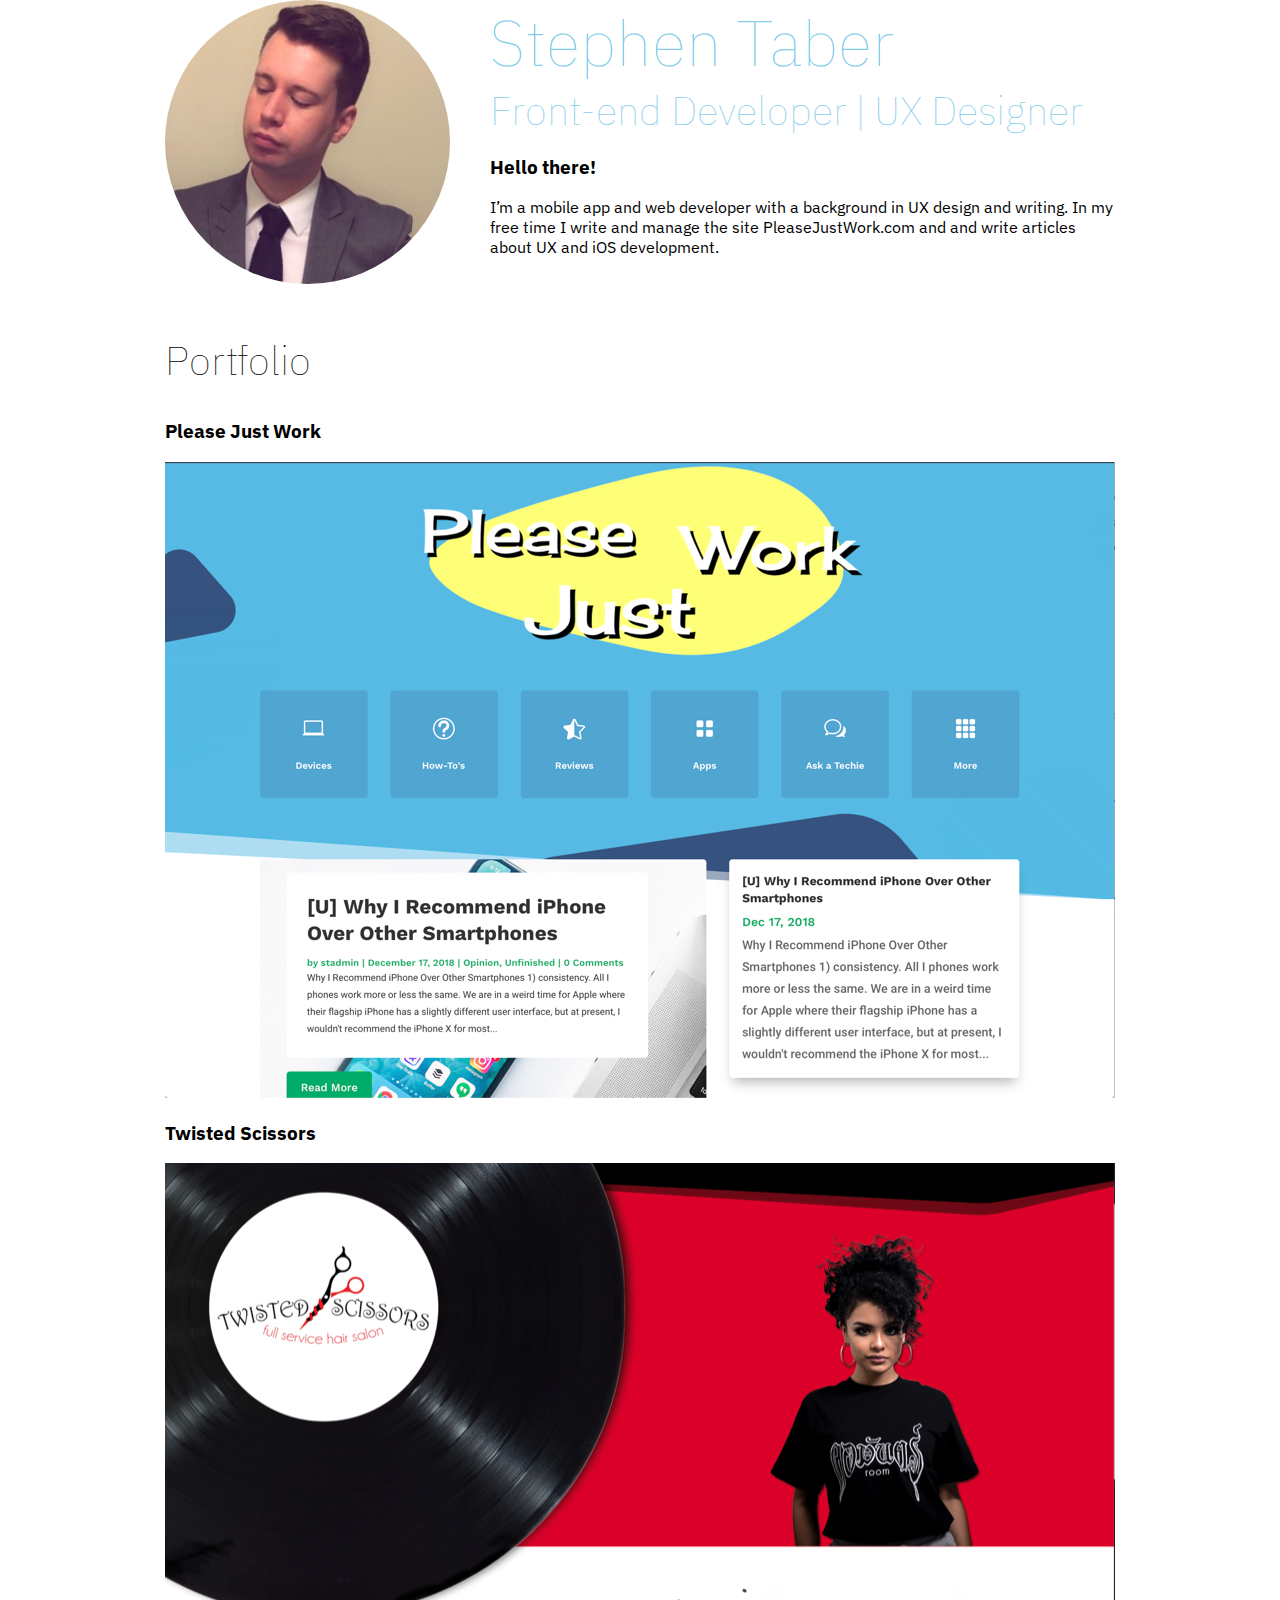
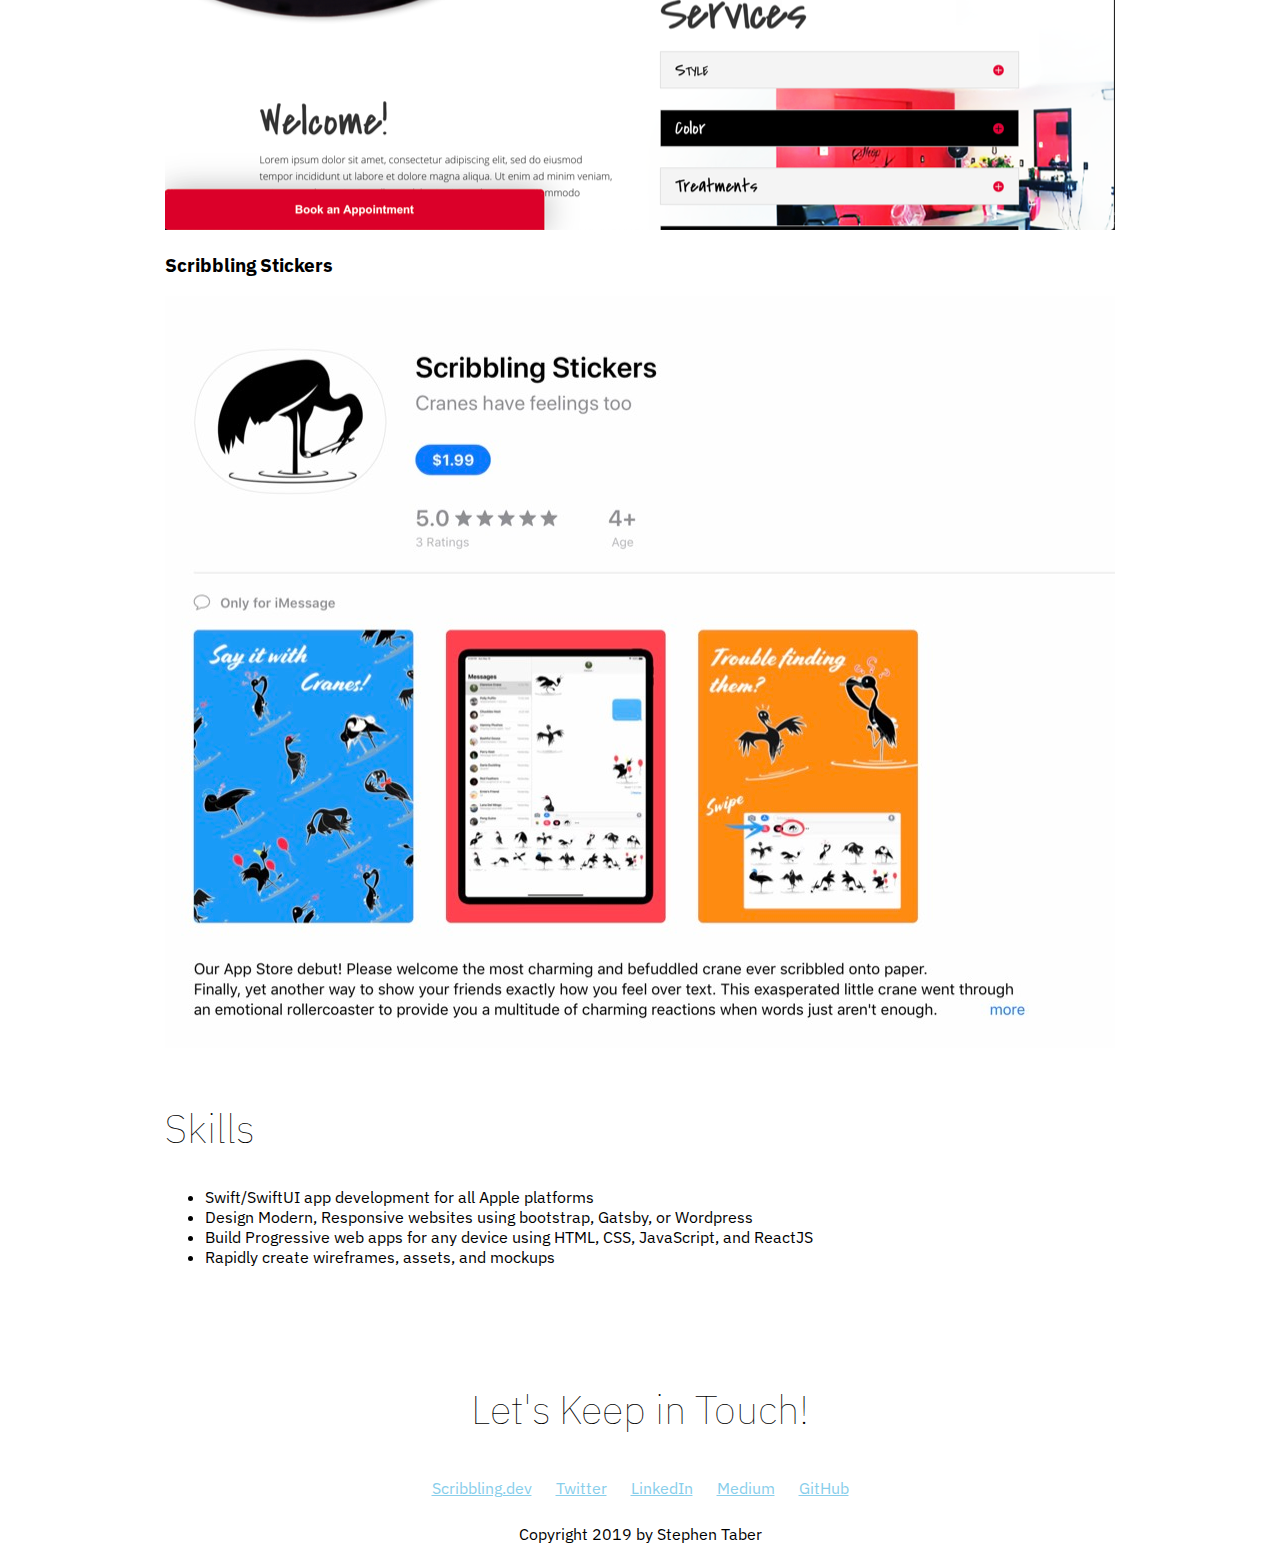
<file: index.html>
<!DOCTYPE html>
<html lang="en">
<head>
    <meta charset="UTF-8">
    <meta name="viewport" content="width=device-width, initial-scale=1.0">
    <title>Stephen Taber | Resume</title>
    <link href="https://fonts.googleapis.com/css?family=IBM+Plex+Sans:100,400,700&display=swap" rel="stylesheet">
    <link rel="stylesheet" href="css/styles.css">
</head>
<body>
    <!-- // Intro -->
    <header>
        <div class="content-wrap header-card">
            <img class="profile-img column-narrow" src="images/me.jpg" alt="Stephen Taber">
                <div class="column-wide">
                    <h1>Stephen Taber</h1>
                    <h2>Front-end Developer | UX Designer</h2>
					<h3>Hello there!</h3>
                    <p>I’m a mobile app and web developer with a background in 
                        UX design and writing. In my free time I write and manage 
                        the site PleaseJustWork.com and and write articles about 
                        UX and iOS development. </p>
                </div>
			</div>
              
         
    </header>
    
    <main> 
		   
        <!-- // Portfolio -->
        <section class="portfolio">
             <div class="content-wrap">
                <h2>Portfolio</h2>

                <!-- Portfolio Item: copy this whole block to add more jobs -->
                <h3>Please Just Work</h3>
                 <img src="images/pjwhome.png" alt="homepage for pleasejustwork.com"> 

                <h3>Twisted Scissors</h3>
                <img src="images/twistedscissors.png" alt="homepage for totallytwistedscissors.com"> 

                <h3>Scribbling Stickers</h3>
                 <img src="images/scribblingstickersappstore.jpg" alt="Scribbling Stickers App Store listing."> 

            </div> 
        </section>


        <!-- // Skills -->
        <section class="skills">
            <div class="content-wrap">
                <h2>Skills</h2>

                <!-- Skill details: copy this whole block to add more lists. -->
<!--                <p>A Type of Skill</p>-->
                <ul>
                    <li>Swift/SwiftUI app development for all Apple platforms</li>
                    <li>Design Modern, Responsive websites using bootstrap, Gatsby, or Wordpress</li>
                    <li>Build Progressive web apps for any device using HTML, CSS, JavaScript, and ReactJS </li>
                    <li>Rapidly create wireframes, assets, and mockups </li>
                </ul>
                <!-- end of Job Details block. -->
            
            <!-- Add as many paragraphs as you need. -->
           
        </div>
        </section>
    </main>
    
    <!-- // Footer & contact info -->
    <footer>
        <div class="content-wrap">
            <h2>Let's Keep in Touch!</h2>
            
                <!-- Social media and contact links. Add or remove any networks. -->
                <div class="contact-info">
<!--                    <a href="mailto:email@example.com">email@example.com</a>-->
                    <a href="https://scribbling.dev" target="_blank">Scribbling.dev</a>
                    <a href="https://twitter.com/Scribbling_Ink" target="_blank">Twitter</a>
                    <a href="https://www.linkedin.com/in/stephentaber/" target="_blank">LinkedIn</a>
                    <a href="https://medium.com/@scribblingink" target="_blank">Medium</a>
					<a href="https://github.com/storiwr" target="_blank">GitHub</a>
                </div>

            <p>Copyright 2019 by Stephen Taber</p>
        </div>
    </footer>

</body>
</html>
</file>
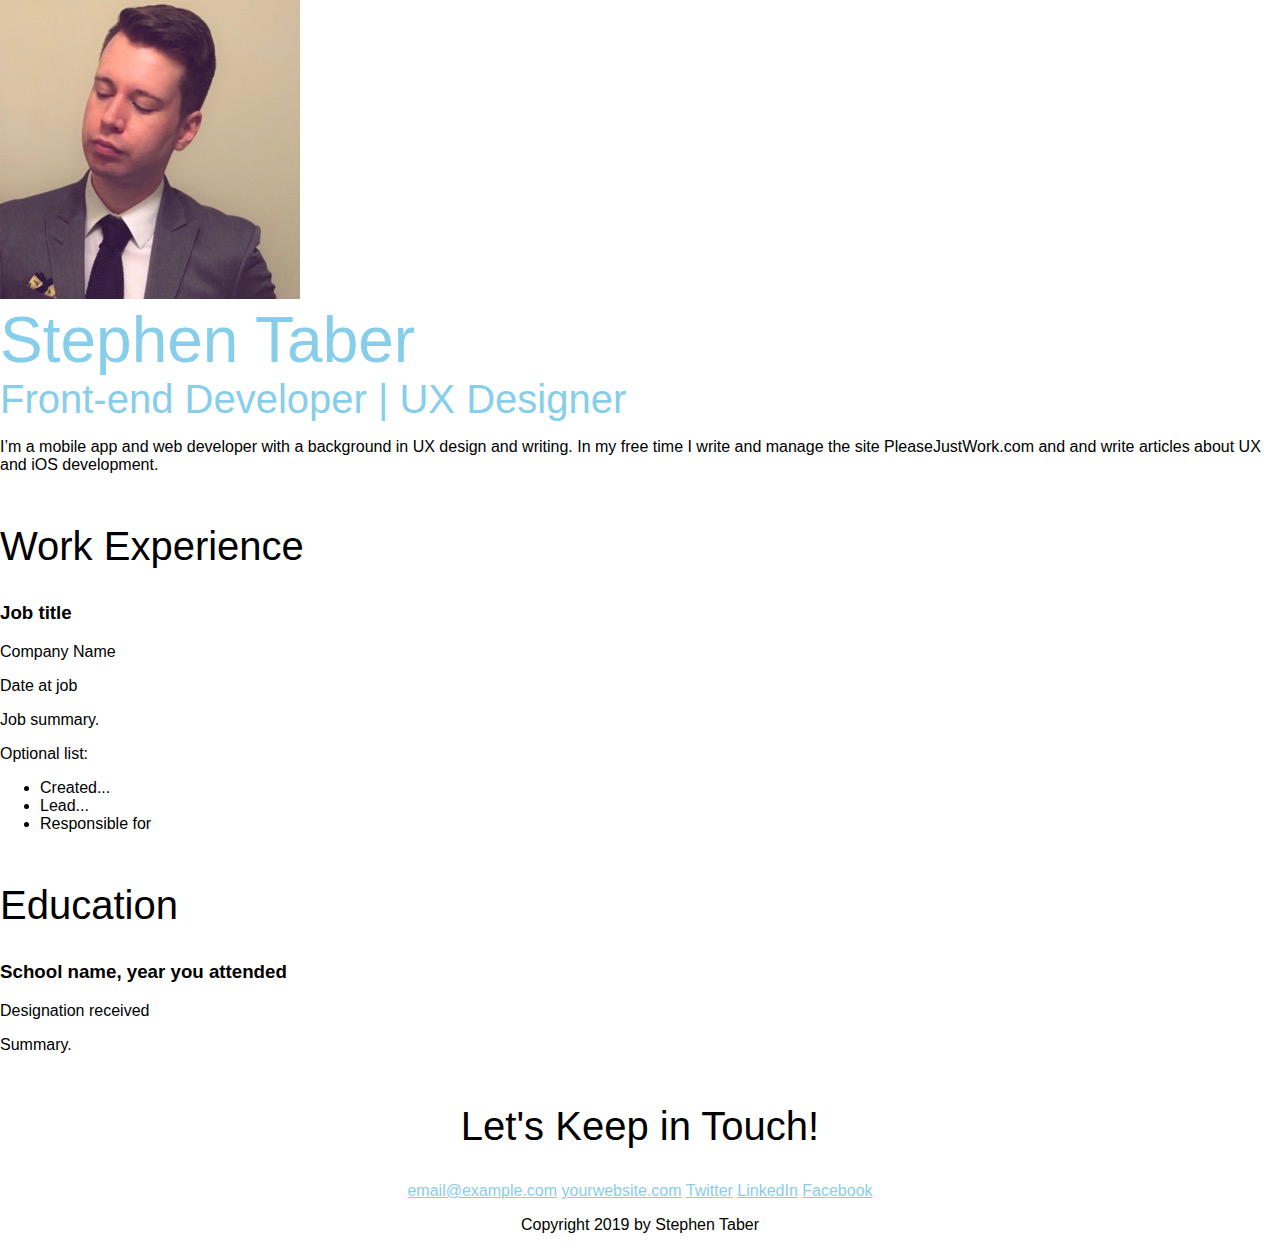
<file: index 2.html>
<!DOCTYPE html>
<html lang="en">
<head>
    <meta charset="UTF-8">
    <meta name="viewport" content="width=device-width, initial-scale=1.0">
    <title>Stephen Taber | Resume</title>
    <link rel="stylesheet" href="css/styles.css"
</head>
<body>
    <!-- // Intro -->
    <header>
        <img src="images/me.jpg" alt="Stephen Taber">
        <h1>Stephen Taber</h1>
        <h2>Front-end Developer | UX Designer</h2>
        <p>I’m a mobile app and web developer with a background in 
            UX design and writing. In my free time I write and manage 
            the site PleaseJustWork.com and and write articles about 
            UX and iOS development. </p>
    </header>
    
    <main> 
        <!-- // Work Experience -->
        <section>
            <h2>Work Experience</h2>

            <!-- Job Details: copy this whole block to add more jobs -->
            <h3>Job title</h3>
            <p>Company Name</p>
            <p>Date at job</p>
            
            <!-- Add as many paragraphs as you need. -->
            <p>Job summary.</p>
            
            <!-- This list can be deleted if you don't want to use it. -->
            <p>Optional list:</p>
            <ul>
                <li>Created...</li>
                <li>Lead...</li>
                <li>Responsible for</li>
            </ul>
            <!-- end of Job Details block. -->
            
        </section>


        <!-- // Education -->
        <section>
            <h2>Education</h2>

            <!-- School details: copy this whole block to add more schools. -->
            <h3>School name, year you attended</h3>
            <p>Designation received</p>
            
            <!-- Add as many paragraphs as you need. -->
            <p>Summary.</p>
            <!-- End of school details. -->
        </section>
    </main>
    
    <!-- // Footer & contact info -->
    <footer>
        <h2>Let's Keep in Touch!</h2>
        
        <!-- Social media and contact links. Add or remove any networks. -->
        <div>
            <a href="mailto:email@example.com">email@example.com</a>
            <a href="http://yourwebsite.com" target="_blank">yourwebsite.com</a>
            <a href="#" target="_blank">Twitter</a>
            <a href="#" target="_blank">LinkedIn</a>
            <a href="#" target="_blank">Facebook</a>
        </div>

        <p>Copyright 2019 by Stephen Taber</p>
    </footer>
</body>
</html>
</file>
<file: css/styles.css>
/* Color Palette 
#FFFFFF -- White (obv.)
#000000 -- Black (duh)
#1B9CF7 -- Blue
#FE4250 -- Red
#FF8C0F -- Orange
*/

/* Global Styles
--------------------------------- */
/* apply a natural box layout model to all elements, but allowing components to change */
html {
    box-sizing: border-box;
  }
  *, *:before, *:after {
    box-sizing: inherit;
  }
  
body {
    font-family: 'IBM Plex Sans', sans-serif;
    margin: 0;   
}
.content-wrap {
    max-width: 950px;
    margin: 0 auto;
    overflow: hidden;
		
	
}

.column-narrow {
    width: 30%;
    float: left;
}
.column-wide {
    width: 70%;
    float: left;
    padding-left: 40px;
	
}

h1, h2 {
    font-weight: 100;
}
h1 {
    font-size: 4em;
}
h2 {
    font-size: 2.5em;
    margin-top: 50px; 
}
a {
    color: skyblue;
}
a:hover {
    text-decoration: none; 
}

/* Header and Footer 
--------------------------------- */
header, footer {
    color: black;  
}
.profile-img {
    border-radius: 50%;
}

header h1, header h2 {
    color: skyblue;
    margin: 0;
}
/* footer */
footer {
    text-align: center;
	margin-top:50px;
}
.contact-info a {
    padding: 10px;
    display: inline-block;
}

/* Portfolio
--------------------------------- */
/*
 .portfolio {
    max-width: 950px;
} 
*/


/* Skills
--------------------------------- */
/* .skills {
    background: lightseagreen;
} */




/* propery: value */
</file>
